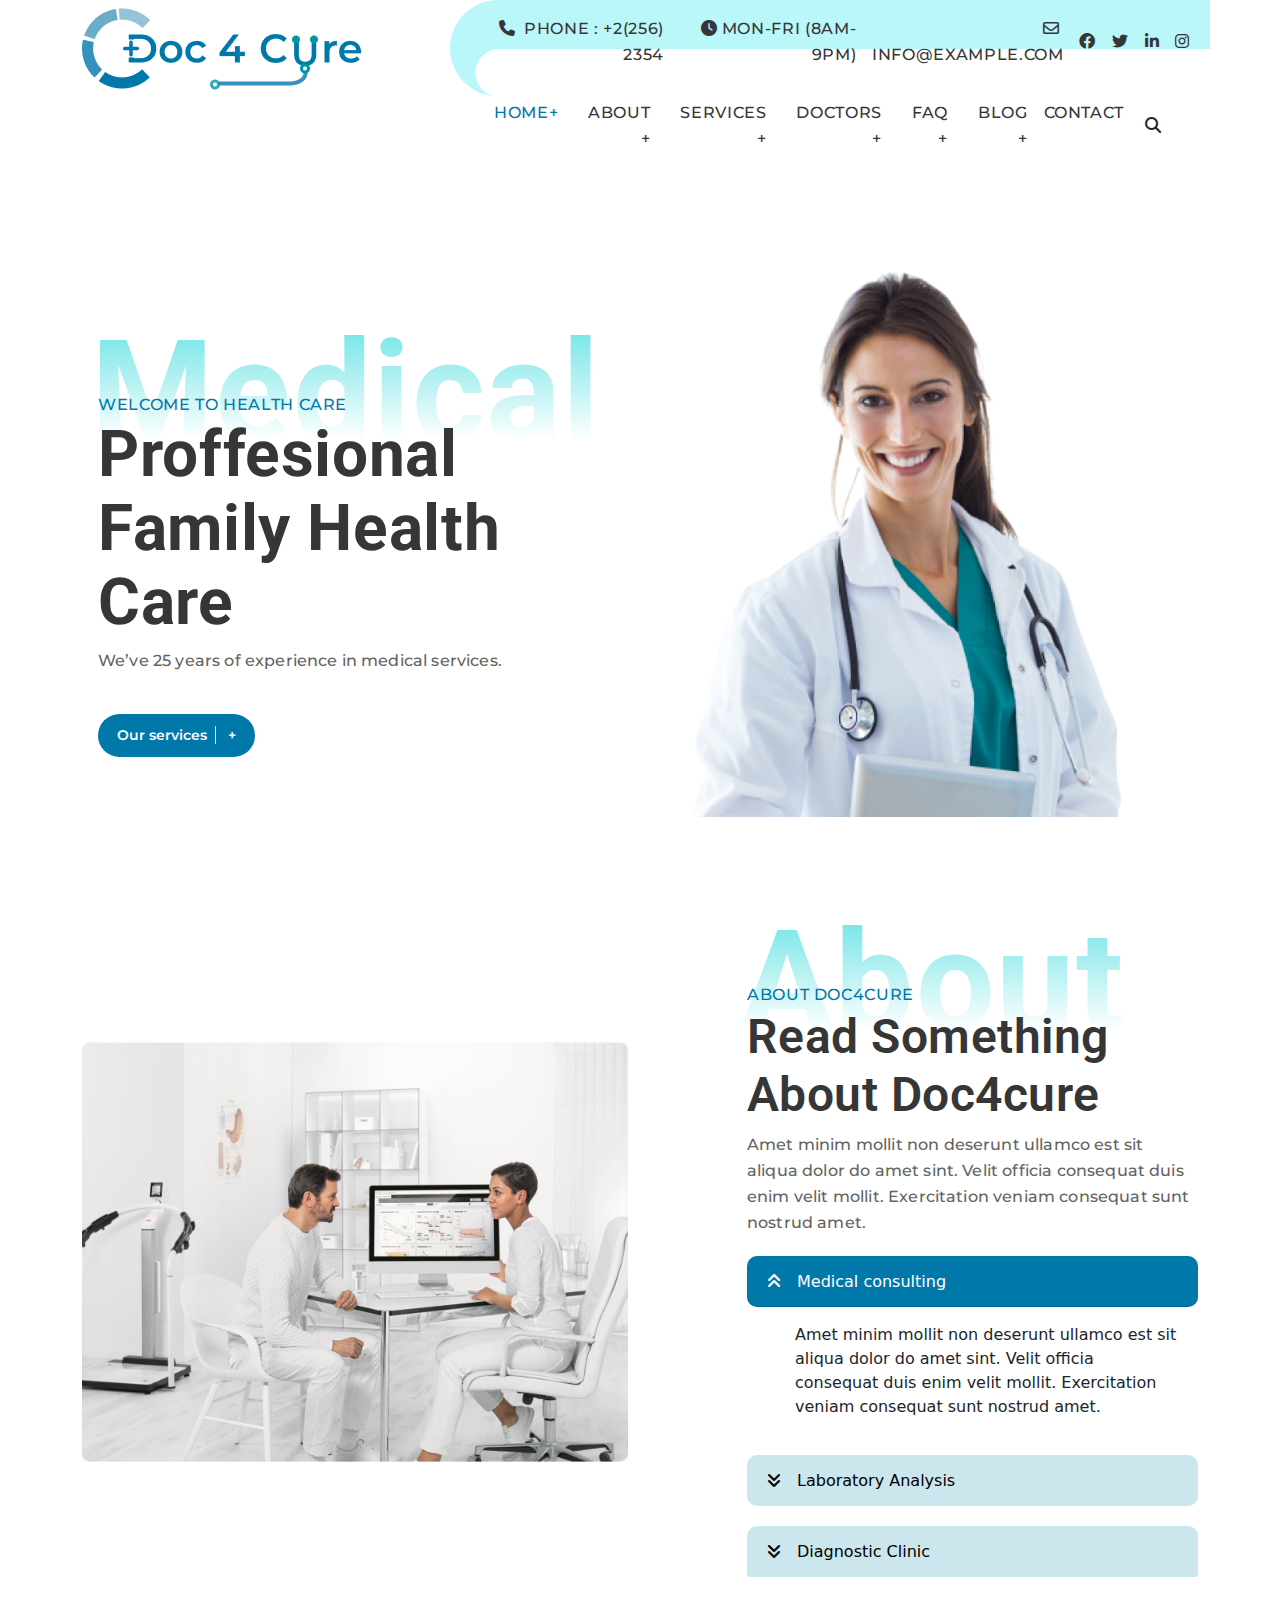
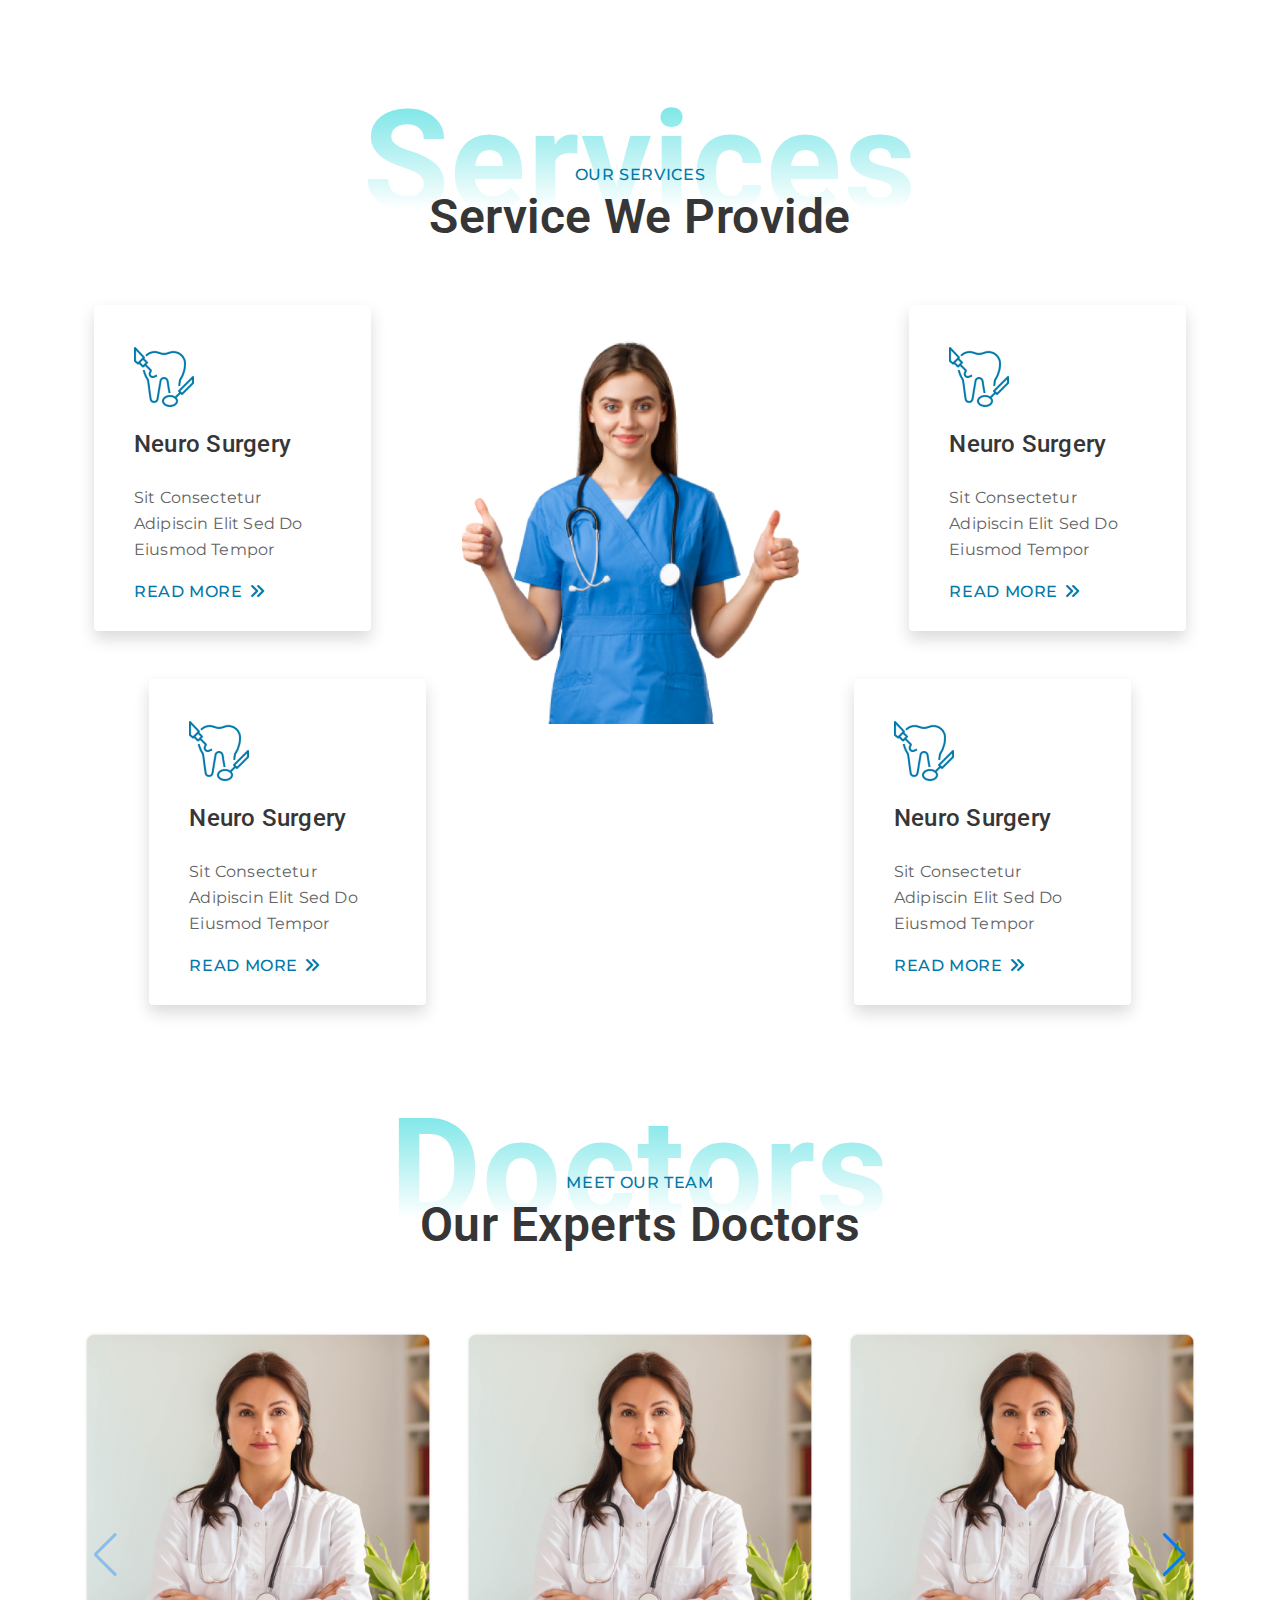
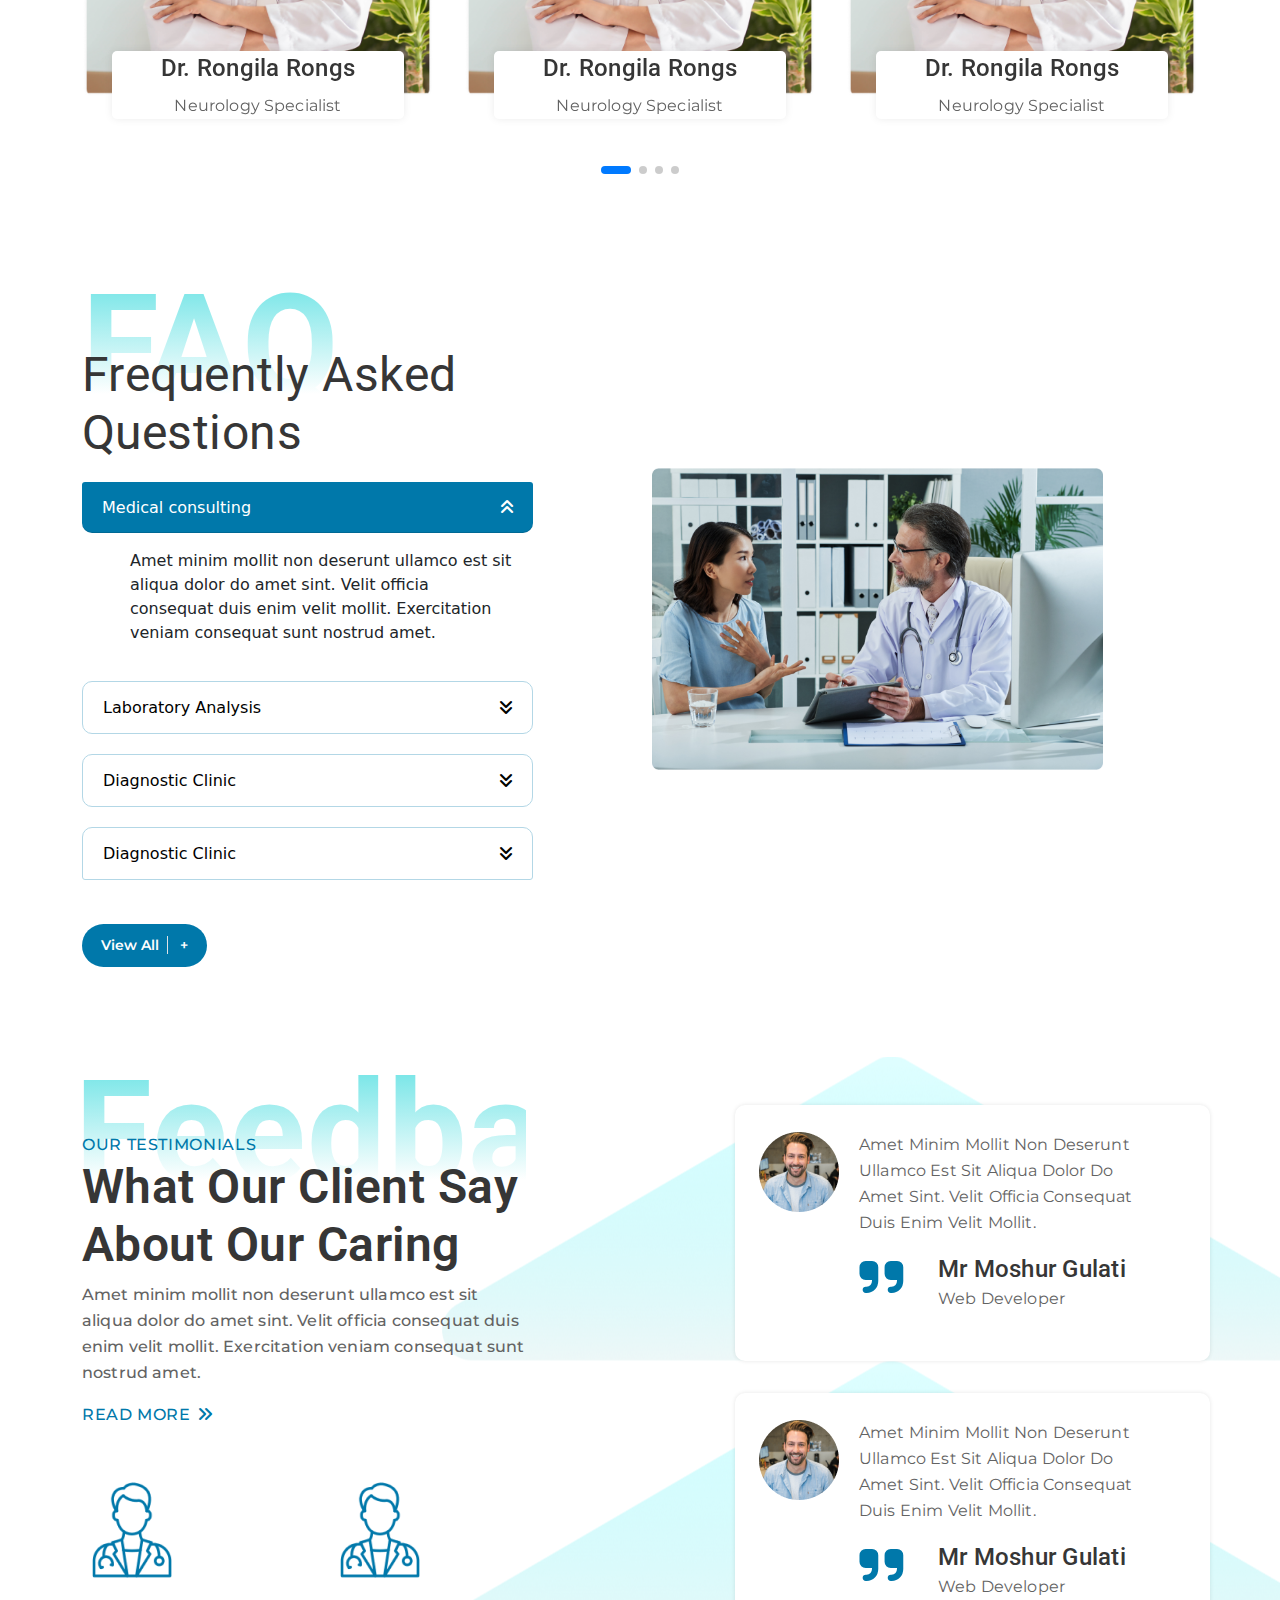
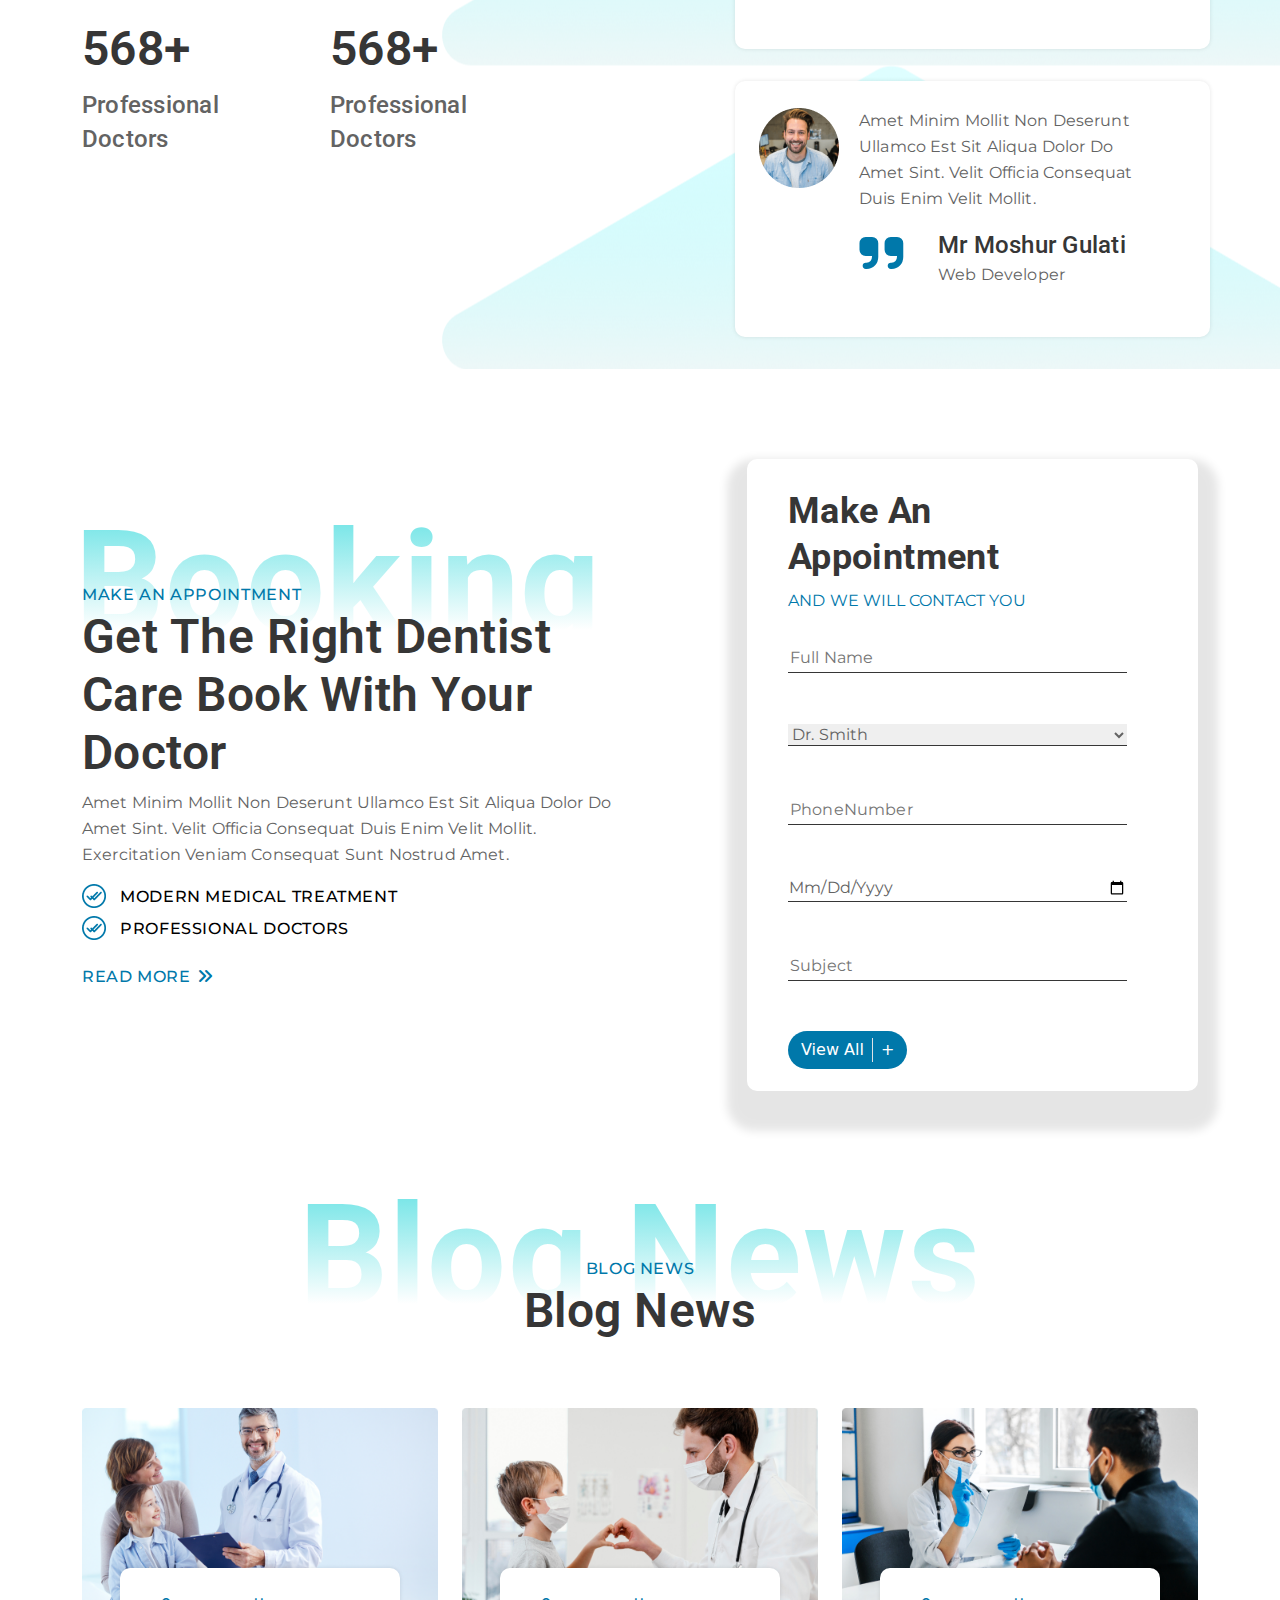
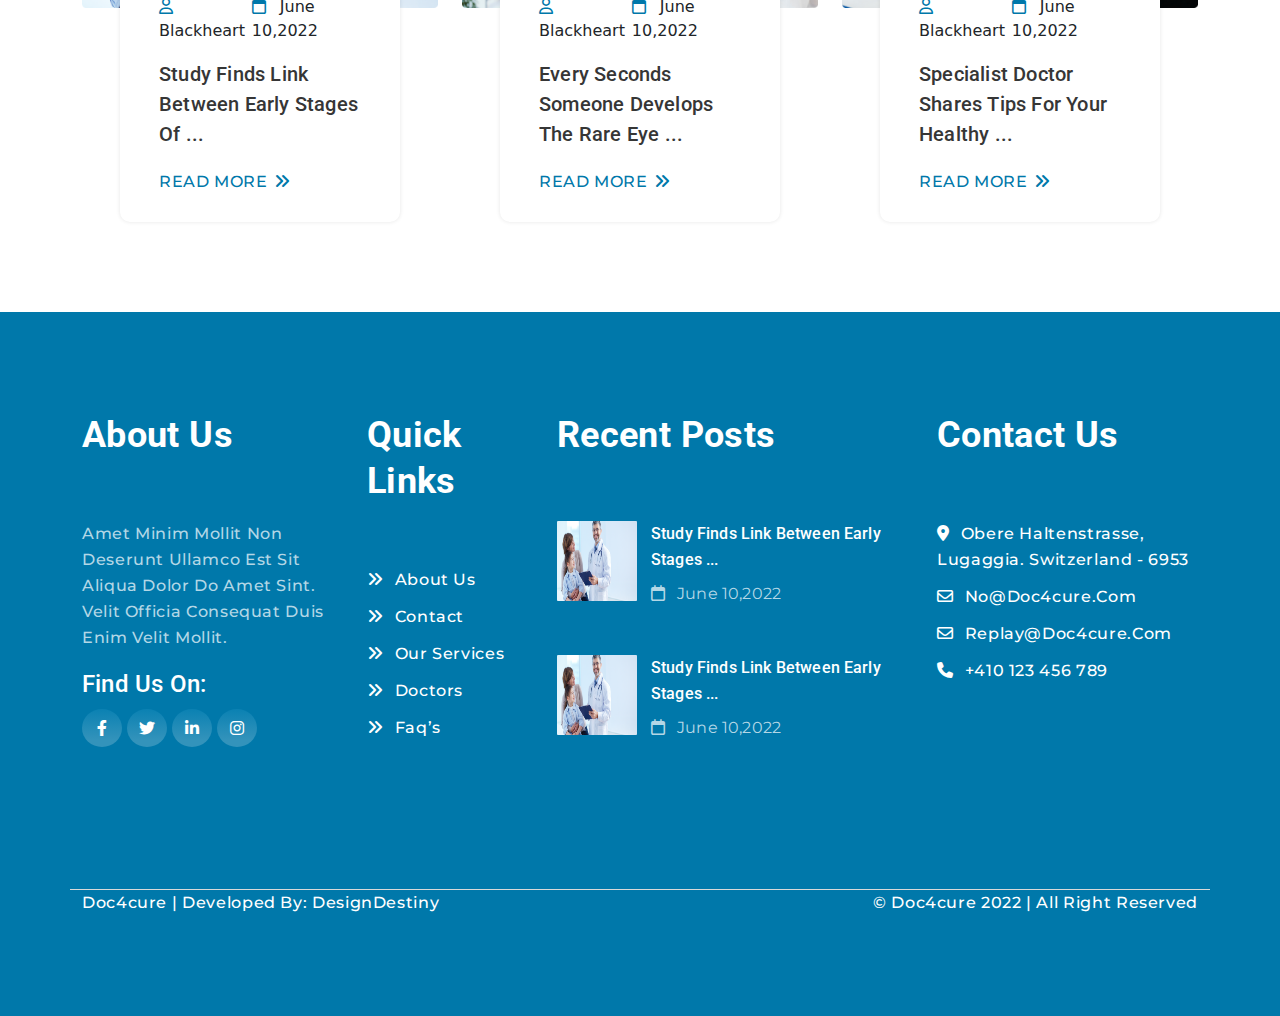
<file: Doc-4-cure/Doc4cure.html>
<!DOCTYPE html>
<html lang="en">

<head>
    <meta charset="UTF-8">
    <meta http-equiv="X-UA-Compatible" content="IE=edge">
    <meta name="viewport" content="width=device-width, initial-scale=1.0">
    <link rel="stylesheet" href="../Doc-4-cure/css/bootstrap.min.css">
    <link rel="stylesheet" href="../Doc-4-cure/css/all.min.css">
    <link rel="stylesheet" href="../Doc-4-cure/css/style.css">
    <link rel="preconnect" href="https://fonts.googleapis.com">
    <link rel="preconnect" href="https://fonts.gstatic.com" crossorigin >
    <link
        href="https://fonts.googleapis.com/css2?family=Montserrat:wght@200;300;400;500;600;700;800;900&family=Roboto:wght@300;400;500;700;900&display=swap"
        rel="stylesheet">
    <title>Doc-4-cure</title>
</head>

<body>
    <header>
        <div class="container">
            <div class="row">
                <div class="col-4 col-xs-7">
                    <a href="#"><img src="../Doc-4-cure/images/Group-976.png" alt="image" class="logo pt-2"></a>
                </div>
                <div class="col-8 col-xs-5 nav-back navbar-expand-xl text-end">
                    <button class="navbar-toggler mt-4" type="button" data-bs-toggle="collapse"
                        data-bs-target="#navbarSupportedContent" aria-controls="navbarSupportedContent"
                        aria-expanded="false" aria-label="Toggle navigation">
                        <i class="fa-solid fa-bars"></i>
                    </button>
                    <nav class="navbar navbar-expand-xl d-none d-xl-block navbar-light">
                        <div class="container p-0 ps-2">
                            <div class="collapse navbar-collapse align-items-center">
                                <ul class="navbar-nav me-auto mt-2 mt-lg-0">
                                    <li class="nav-item">
                                        <a class="nav-link" href="#"><i class="fa-solid fa-phone pe-1"></i> Phone : +2(256)
                                            2354</a>
                                    </li>
                                    <li class="nav-item">
                                        <a class="nav-link" href="#"><i class="fa-solid fa-clock pe-1"></i>Mon-Fri
                                            (8am-9pm)</a>
                                    </li>
                                    <li class="nav-item">
                                        <a class="nav-link" href="#"><i
                                                class="fa-regular fa-envelope pe-1"></i>info@example.com</a>
                                    </li>
                                </ul>
                                <ul class="navbar-nav">
                                    <li class="nav-item d-flex">
                                        <a class="nav-link" href="">
                                            <i class="fa-brands fa-facebook"></i></a>
                                        <a class="nav-link" href="">
                                            <i class="fa-brands fa-twitter"></i></a>
                                        <a class="nav-link" href="">
                                            <i class="fa-brands fa-linkedin-in"></i></a>
                                        <a class="nav-link" href="">
                                            <i class="fa-brands fa-instagram"></i></a>
                                    </li>
                                </ul>
                            </div>
                        </div>
                    </nav>
                    <nav class="navbar navbar-light">
                        <div class="container">
                            <div class="collapse navbar-collapse" id="navbarSupportedContent">
                                <ul class="navbar-nav me-auto mt-2 mt-lg-0">
                                    <li class="nav-item">
                                        <a class="nav-link active" href="#" aria-current="page">Home+ </a>
                                    </li>
                                    <li class="nav-item">
                                        <a class="nav-link about-menu" href="#">About +
                                            <div class="sub-menu">
                                                <ul>
                                                    <li>123</li>
                                                    <li>123</li>
                                                    <li>123</li>
                                                    <li>123</li>
                                                </ul>
                                            </div>
                                        </a>
                                    </li>
                                    <li class="nav-item">
                                        <a class="nav-link" href="#">Services +</a>
                                    </li>
                                    <li class="nav-item">
                                        <a class="nav-link" href="#">Doctors +</a>
                                    </li>
                                    <li class="nav-item">
                                        <a class="nav-link" href="#">FAQ +</a>
                                    </li>
                                    <li class="nav-item">
                                        <a class="nav-link" href="#">Blog +</a>
                                    </li>
                                    <li class="nav-item">
                                        <a class="nav-link" href="#">Contact </a>
                                    </li>
                                </ul>
                                <form class="d-flex d-none d-md-block my-2 my-lg-0">
                                    <button class="btn my-2 my-sm-0" type="submit">
                                        <i class="fa-solid fa-magnifying-glass">
                                            <input type="search" class="search-bar">
                                        </i>
                                    </button>
                                </form>
                            </div>
                        </div>
                    </nav>

                </div>
            </div>
        </div>
    </header>
    <section class="medical">
        <div class="container">
            <div class="row m-1 doc-img align-items-center">
                <div class="col-lg-6 medical">

                    <div class="medical-des">
                        <span class="gradiant">
                            Medical
                        </span>
                        <a href="">Welcome to health care</a>
                        <h1>Proffesional
                            Family Health Care</h1>
                        <p>We’ve 25 years of experience in medical services. </p>
                        <div class="btn mt-4">
                            <span class="border-end pe-2">Our services</span>
                            <span class="ps-2">+</span>
                        </div>
                    </div>
                </div>
                <div class="col-lg-6 medical-back">
                    <img class=" medical-image" src="../Doc-4-cure/images/doc.png" alt="image">
                </div>
            </div>
        </div>
    </section>
    <section class="about">
        <div class="container">
            <div class="row align-items-center">
                <div class="col-lg-5 col-xl-6"> 
                    <img src="../Doc-4-cure/images/doc-img.png" alt="images">
                </div>
                <div class="col-xl-1 col-lg-1"></div>
                <div class="col-xl-5 col-lg-6">
                    <div class="medical-des">
                        <span class="gradiant">
                            About
                        </span>
                        <a href="">about Doc4cure</a>
                        <h1>Read Something About Doc4cure</h1>
                        <p class="des">Amet minim mollit non deserunt ullamco est sit aliqua dolor do amet sint. Velit
                            officia
                            consequat
                            duis enim velit mollit. Exercitation veniam consequat sunt nostrud amet.</p>
                        <div class="accordion custom-accordian" id="accordionExample-1">
                            <div class="accordion-item border-0">
                                <h2 class="accordion-header" id="headingOne-1">
                                    <button class="accordion-button" type="button" data-bs-toggle="collapse"
                                        data-bs-target="#collapseOne" aria-expanded="true" aria-controls="collapseOne">
                                        Medical consulting
                                    </button>
                                </h2>
                                <div id="collapseOne" class="accordion-collapse collapse show"
                                    aria-labelledby="headingOne-1" data-bs-parent="#accordionExample-1">
                                    <div class="accordion-body des ps-5">
                                        Amet minim mollit non deserunt ullamco est sit aliqua dolor do amet sint. Velit
                                        officia consequat duis enim velit mollit. Exercitation veniam consequat sunt
                                        nostrud
                                        amet.
                                    </div>
                                </div>
                            </div>
                            <div class="accordion-item  border-0">
                                <h2 class="accordion-header" id="headingTwo-1">
                                    <button class="accordion-button collapsed" type="button" data-bs-toggle="collapse"
                                        data-bs-target="#collapseTwo" aria-expanded="false" aria-controls="collapseTwo">
                                        Laboratory Analysis
                                    </button>
                                </h2>
                                <div id="collapseTwo" class="accordion-collapse collapse" aria-labelledby="headingTwo-1"
                                    data-bs-parent="#accordionExample-1">
                                    <div class="accordion-body des ps-5">
                                        Amet minim mollit non deserunt ullamco est sit aliqua dolor do amet sint. Velit
                                        officia consequat duis enim velit mollit. Exercitation veniam consequat sunt
                                        nostrud
                                        amet.
                                    </div>
                                </div>
                            </div>
                            <div class="accordion-item  border-0">
                                <h2 class="accordion-header" id="headingThree-1">
                                    <button class="accordion-button collapsed" type="button" data-bs-toggle="collapse"
                                        data-bs-target="#collapseThree" aria-expanded="false"
                                        aria-controls="collapseThree">
                                        Diagnostic Clinic
                                    </button>
                                </h2>
                                <div id="collapseThree" class="accordion-collapse collapse"
                                    aria-labelledby="headingThree-1" data-bs-parent="#accordionExample-1">
                                    <div class="accordion-body des ps-5">
                                        Amet minim mollit non deserunt ullamco est sit aliqua dolor do amet sint. Velit
                                        officia consequat duis enim velit mollit. Exercitation veniam consequat sunt
                                        nostrud
                                        amet.
                                    </div>
                                </div>
                            </div>
                        </div>
                    </div>
                </div>
            </div>
        </div>
    </section>
    <section class="services">
        <div class="medical-des text-center">
            <span class="gradiant">
                services
            </span>
            <a href="">Our Services</a>
            <h1>Service we provide</h1>
        </div>
        <div class="container">
            <div class="row">
                <div class="col-lg-4">
                    <div class="container">
                        <div class="row">
                            <div class=" col-lg-10 card-dent shadow bg-body rounded">
                                <img src="../Doc-4-cure/images/dental-care1.png" alt="img">
                                <h1 class="brain-h">Neuro Surgery</h1>
                                <p class="brain-p">Sit consectetur adipiscin elit sed do eiusmod tempor</p>
                                <a href="" class="brain-a">Read More<i class="fa-solid fa-angles-right"></i></a>
                            </div>
                            <div class=" col-lg-2 d-none d-md-block"></div>
                        </div>
                    </div>
                    <div class="container">
                        <div class="row">
                            <div class=" col-lg-2 d-none d-md-block"></div>
                            <div class=" col-lg-10 mt-5 card-dent shadow bg-body rounded">
                                <img src="../Doc-4-cure/images/dental-care1.png" alt="img">
                                <h1 class="brain-h">Neuro Surgery</h1>
                                <p class="brain-p">Sit consectetur adipiscin elit sed do eiusmod tempor</p>
                                <a href="" class="brain-a">Read More<i class="fa-solid fa-angles-right"></i></a>
                            </div>

                        </div>
                    </div>
                </div>
                <div class="col-lg-4 lady-doc">
                    <img src="../Doc-4-cure/images/image1.png" alt="img" class="">
                </div>
                <div class="col-lg-4">
                    <div class="container">
                        <div class="row">
                            <div class=" col-lg-2"></div>
                            <div class=" col-lg-10 card-dent shadow bg-body rounded">
                                <img src="../Doc-4-cure/images/dental-care1.png" alt="img">
                                <h1 class="brain-h">Neuro Surgery</h1>
                                <p class="brain-p">Sit consectetur adipiscin elit sed do eiusmod tempor</p>
                                <a href="" class="brain-a">Read More<i class="fa-solid fa-angles-right"></i></a>
                            </div>
                        </div>
                    </div>
                    <div class="container">
                        <div class="row">
                            <div class=" col-lg-10 mt-5 card-dent shadow bg-body rounded">
                                <img src="../Doc-4-cure/images/dental-care1.png" alt="img">
                                <h1 class="brain-h">Neuro Surgery</h1>
                                <p class="brain-p">Sit consectetur adipiscin elit sed do eiusmod tempor</p>
                                <a href="" class="brain-a">Read More<i class="fa-solid fa-angles-right"></i></a>
                            </div>
                            <div class=" col-lg-2"></div>
                        </div>
                    </div>
                </div>
            </div>
        </div>
    </section>
    <section class="doctors">
        <div class="medical-des text-center">
            <span class="gradiant">
                Doctors
            </span>
            <a href="">Meet Our Team</a>
            <h1>Our Experts Doctors</h1>
        </div>
        <div class="container">
            <div class="row">
                <div class="col-12">
                    <div class="swiper mySwiper">
                        <div class="swiper-wrapper">
                            <div class="swiper-slide">
                                <div class="doc-card">
                                    <div class="doc-card-soc">
                                        <ul>
                                            <li><span class="icon"><i class="fa-brands fa-facebook-f"></i></span></li>
                                            <li><span class="icon"><i class="fa-brands fa-twitter"></i></span></li>
                                            <li><span class="icon"><i class="fa-brands fa-linkedin-in"></i></span></li>
                                            <li><span class="icon"><i class="fa-brands fa-instagram"></i></span></li>
                                        </ul>
                                    </div>
                                    <img class="w-100" src="../Doc-4-cure/images/doc1(1).png" alt="img">
                                    <div class="doc-card-desc">
                                        <h1>Dr. Rongila Rongs</h1>
                                        <h2>Neurology Specialist</h2>
                                    </div>
                                </div>
                            </div>
                            <div class="swiper-slide">
                                <div class="doc-card">
                                    <div class="doc-card-soc">
                                        <ul>
                                            <li><span class="icon"><i class="fa-brands fa-facebook-f"></i></span></li>
                                            <li><span class="icon"><i class="fa-brands fa-twitter"></i></span></li>
                                            <li><span class="icon"><i class="fa-brands fa-linkedin-in"></i></span></li>
                                            <li><span class="icon"><i class="fa-brands fa-instagram"></i></span></li>
                                        </ul>
                                    </div>
                                    <img class="w-100" src="../Doc-4-cure/images/doc1(1).png" alt="img">
                                    <div class="doc-card-desc">
                                        <h1>Dr. Rongila Rongs</h1>
                                        <h2>Neurology Specialist</h2>
                                    </div>
                                </div>
                            </div>
                            <div class="swiper-slide">
                                <div class="doc-card">
                                    <div class="doc-card-soc">
                                        <ul>
                                            <li><span class="icon"><i class="fa-brands fa-facebook-f"></i></span></li>
                                            <li><span class="icon"><i class="fa-brands fa-twitter"></i></span></li>
                                            <li><span class="icon"><i class="fa-brands fa-linkedin-in"></i></span></li>
                                            <li><span class="icon"><i class="fa-brands fa-instagram"></i></span></li>
                                        </ul>
                                    </div>
                                    <img class="w-100" src="../Doc-4-cure/images/doc1(1).png" alt="img">
                                    <div class="doc-card-desc">
                                        <h1>Dr. Rongila Rongs</h1>
                                        <h2>Neurology Specialist</h2>
                                    </div>
                                </div>
                            </div>
                            <div class="swiper-slide">
                                <div class="doc-card">
                                    <div class="doc-card-soc">
                                        <ul>
                                            <li><span class="icon"><i class="fa-brands fa-facebook-f"></i></span></li>
                                            <li><span class="icon"><i class="fa-brands fa-twitter"></i></span></li>
                                            <li><span class="icon"><i class="fa-brands fa-linkedin-in"></i></span></li>
                                            <li><span class="icon"><i class="fa-brands fa-instagram"></i></span></li>
                                        </ul>
                                    </div>
                                    <img class="w-100" src="../Doc-4-cure/images/doc1(1).png" alt="img">
                                    <div class="doc-card-desc">
                                        <h1>Dr. Rongila Rongs</h1>
                                        <h2>Neurology Specialist</h2>
                                    </div>
                                </div>
                            </div>
                            <div class="swiper-slide">
                                <div class="doc-card">
                                    <div class="doc-card-soc">
                                        <ul>
                                            <li><span class="icon"><i class="fa-brands fa-facebook-f"></i></span></li>
                                            <li><span class="icon"><i class="fa-brands fa-twitter"></i></span></li>
                                            <li><span class="icon"><i class="fa-brands fa-linkedin-in"></i></span></li>
                                            <li><span class="icon"><i class="fa-brands fa-instagram"></i></span></li>
                                        </ul>
                                    </div>
                                    <img class="w-100" src="../Doc-4-cure/images/doc1(1).png" alt="img">
                                    <div class="doc-card-desc">
                                        <h1>Dr. Rongila Rongs</h1>
                                        <h2>Neurology Specialist</h2>
                                    </div>
                                </div>
                            </div>
                            <div class="swiper-slide">
                                <div class="doc-card">
                                    <div class="doc-card-soc">
                                        <ul>
                                            <li><span class="icon"><i class="fa-brands fa-facebook-f"></i></span></li>
                                            <li><span class="icon"><i class="fa-brands fa-twitter"></i></span></li>
                                            <li><span class="icon"><i class="fa-brands fa-linkedin-in"></i></span></li>
                                            <li><span class="icon"><i class="fa-brands fa-instagram"></i></span></li>
                                        </ul>
                                    </div>
                                    <img class="w-100" src="../Doc-4-cure/images/doc1(1).png" alt="img">
                                    <div class="doc-card-desc">
                                        <h1>Dr. Rongila Rongs</h1>
                                        <h2>Neurology Specialist</h2>
                                    </div>
                                </div>
                            </div>
                        </div>
                        <div class="swiper-button-next"></div>
                        <div class="swiper-button-prev"></div>

                        <div class="custom-pagination">
                            <div class="swiper-pagination"></div>
                        </div>
                    </div>
                </div>
            </div>
        </div>

    </section>
    <section class="faq">
        <div class="container">
            <div class="row align-items-center">

                <div class="col-lg-7 col-xl-5 faq1">
                    <div class="medical-des text-start">
                        <span class="gradiant start-0">
                            FAQ
                        </span>
                        <h1>Frequently Asked
                            Questions</h1>
                    </div>

                    <div class="accordion custom-accordian-2" id="accordionExample-2">
                        <div class="accordion-item border-0">
                            <h2 class="accordion-header" id="headingOne-2">
                                <button class="accordion-button" type="button" data-bs-toggle="collapse"
                                    data-bs-target="#collapseOne-2" aria-expanded="true" aria-controls="collapseOne-2">
                                    Medical consulting
                                </button>
                            </h2>
                            <div id="collapseOne-2" class="accordion-collapse collapse show" aria-labelledby="headingOne-2"
                                data-bs-parent="#accordionExample-2">
                                <div class="accordion-body des ps-5">
                                    Amet minim mollit non deserunt ullamco est sit aliqua dolor do amet sint. Velit
                                    officia consequat duis enim velit mollit. Exercitation veniam consequat sunt
                                    nostrud
                                    amet.
                                </div>
                            </div>
                        </div>
                        <div class="accordion-item  border-0">
                            <h2 class="accordion-header" id="headingTwo-2">
                                <button class="accordion-button collapsed" type="button" data-bs-toggle="collapse"
                                    data-bs-target="#collapseTwo-2" aria-expanded="false" aria-controls="collapseTwo-2">
                                    Laboratory Analysis
                                </button>
                            </h2>
                            <div id="collapseTwo-2" class="accordion-collapse collapse" aria-labelledby="headingTwo-2"
                                data-bs-parent="#accordionExample-2">
                                <div class="accordion-body des ps-5">
                                    Amet minim mollit non deserunt ullamco est sit aliqua dolor do amet sint. Velit
                                    officia consequat duis enim velit mollit. Exercitation veniam consequat sunt
                                    nostrud
                                    amet.
                                </div>
                            </div>
                        </div>
                        <div class="accordion-item  border-0">
                            <h2 class="accordion-header" id="headingThree-2">
                                <button class="accordion-button collapsed" type="button" data-bs-toggle="collapse"
                                    data-bs-target="#collapseThree-2" aria-expanded="false" aria-controls="collapseThree-2">
                                    Diagnostic Clinic
                                </button>
                            </h2>
                            <div id="collapseThree-2" class="accordion-collapse collapse" aria-labelledby="headingThree-2"
                                data-bs-parent="#accordionExample-2">
                                <div class="accordion-body des ps-5">
                                    Amet minim mollit non deserunt ullamco est sit aliqua dolor do amet sint. Velit
                                    officia consequat duis enim velit mollit. Exercitation veniam consequat sunt
                                    nostrud
                                    amet.
                                </div>
                            </div>
                        </div>
                        <div class="accordion-item  border-0">
                            <h2 class="accordion-header" id="headingFour-2">
                                <button class="accordion-button collapsed" type="button" data-bs-toggle="collapse"
                                    data-bs-target="#collapseFour-2" aria-expanded="false" aria-controls="collapseFour-2">
                                    Diagnostic Clinic
                                </button>
                            </h2>
                            <div id="collapseFour-2" class="accordion-collapse collapse" aria-labelledby="headingFour-2"
                                data-bs-parent="#accordionExample-2">
                                <div class="accordion-body des ps-5">
                                    Amet minim mollit non deserunt ullamco est sit aliqua dolor do amet sint. Velit
                                    officia consequat duis enim velit mollit. Exercitation veniam consequat sunt
                                    nostrud
                                    amet.
                                </div>
                            </div>
                        </div>
                    </div>
                    <div class="btn mt-4">
                        <span class="border-end pe-2">View All</span>
                        <span class="ps-2">+</span>
                    </div>

                </div>
                <div class="col-xl-1 d-lg-none d-xl-block"></div>
                <div class="col-lg-5">
                    <img src="../Doc-4-cure/images/doddodod.png" alt="img" class="w-100">
                </div>
            </div>
        </div>
    </section>
    <section class="feedback">
        <div class="container">
            <div class="row">
                <div class="col-lg-7 col-xl-5 col-md-12">
                    <div class="medical-des">
                        <span class="gradiant">
                            Feedback
                        </span>
                        <a href="#">Our Testimonials </a>
                        <h1>What Our Client Say About Our Caring</h1>
                        <p class="">Amet minim mollit non deserunt ullamco est sit aliqua dolor do amet sint. Velit
                            officia
                            consequat duis enim velit mollit. Exercitation veniam consequat sunt nostrud amet.</p>
                        <a href="#" class="brain-a">Read More<i class="fa-solid fa-angles-right"></i></a>
                    </div>
                    <div class="feed-card">
                        <div>
                            <img src="../Doc-4-cure/images/1234.png" alt="img">
                            <h1>568+</h1>
                            <h2>Professional Doctors</h2>
                        </div>
                        <div>
                            <img src="../Doc-4-cure/images/1234.png" alt="img">
                            <h1>568+</h1>
                            <h2>Professional Doctors</h2>
                        </div>
                    </div>
                </div>
                <div class="col-xl-2 d-lg-none d-xl-block"></div>
                <div class="col-lg-5 p-0 col-md-12 mt-md-5">
                    <div class="moshur-card">
                        <div class="moshur">
                            <div class="moshur-img">
                                <img src="../Doc-4-cure/images/Ellipse-23.png" alt="img">
                            </div>
                            <div class="moshur-p">
                                <p>Amet minim mollit non deserunt ullamco est sit aliqua dolor do amet sint. Velit
                                    officia
                                    consequat duis enim velit mollit. </p>
                            </div>
                        </div>
                        <div class="moshur-quote">
                            <div>
                                <i class="fa-solid fa-quote-right"></i>
                            </div>
                            <div>
                                <h1>Mr Moshur Gulati</h1>
                                <h2>Web developer</h2>
                            </div>

                        </div>
                    </div>
                    <div class="moshur-card">
                        <div class="moshur">
                            <div class="moshur-img">
                                <img src="../Doc-4-cure/images/Ellipse-23.png" alt="img">
                            </div>
                            <div class="moshur-p">
                                <p>Amet minim mollit non deserunt ullamco est sit aliqua dolor do amet sint. Velit
                                    officia
                                    consequat duis enim velit mollit. </p>
                            </div>
                        </div>
                        <div class="moshur-quote">
                            <div>
                                <i class="fa-solid fa-quote-right"></i>
                            </div>
                            <div>
                                <h1>Mr Moshur Gulati</h1>
                                <h2>Web developer</h2>
                            </div>

                        </div>
                    </div>
                    <div class="moshur-card">
                        <div class="moshur">
                            <div class="moshur-img">
                                <img src="../Doc-4-cure/images/Ellipse-23.png" alt="img">
                            </div>
                            <div class="moshur-p">
                                <p>Amet minim mollit non deserunt ullamco est sit aliqua dolor do amet sint. Velit
                                    officia
                                    consequat duis enim velit mollit. </p>
                            </div>
                        </div>
                        <div class="moshur-quote">
                            <div>
                                <i class="fa-solid fa-quote-right"></i>
                            </div>
                            <div>
                                <h1>Mr Moshur Gulati</h1>
                                <h2>Web developer</h2>
                            </div>

                        </div>
                    </div>

                </div>
            </div>
        </div>
    </section>
    <section class="booking">
        <div class="container">
            <div class="row">
                <div class="col-lg-6 col-xl-6 col-md-12 mt-5">
                    <div class="medical-des text-start">
                        <span class="gradiant">
                            Booking
                        </span>
                        <a href="#">Make An Appointment </a>
                        <h1>Get The Right Dentist Care Book With Your Doctor</h1>
                        <p class="">Amet minim mollit non deserunt ullamco est sit aliqua dolor do amet sint. Velit
                            officia consequat duis enim velit mollit. Exercitation veniam consequat sunt nostrud amet.
                        </p>
                        <div class="booking-list">
                            <ul>
                                <li class="d-flex align-items-stretch">
                                    Modern Medical Treatment
                                </li>
                                <li class="d-flex align-items-stretch">
                                    Professional Doctors
                                </li>
                            </ul>
                        </div>
                        <a href="#" class="brain-a">Read More<i class="fa-solid fa-angles-right"></i></a>
                    </div>
                </div>
                <div class="col-xl-1 d-none d-xl-block"></div>
                <div class="col-lg-6 col-xl-5 col-md-12">
                    <div class="booking-form">
                        <div>
                            <h1>Make An Appointment</h1>
                            <a href="#">AND WE WILL CONTACT YOU </a>
                            <form>

                                <input type="text" class="fullName" placeholder="full name" required>


                                <select class="doctor">
                                    <option value="Dr. Smith">Dr. Smith</option>
                                    <option value="Dr. Johnson">Dr. Johnson</option>
                                    <option value="Dr. Williams">Dr. Williams</option>
                                </select>


                                <input type="tel" class="phoneNumber" placeholder="phoneNumber" required>


                                <input type="date" class="appointmentDate" required>

                                <input type="text" class="subject" placeholder="subject" required>

                                <button class="btn rounded-pill d-flex">
                                    <span class="border-end pe-2 me-2">
                                        View All
                                    </span>
                                    <span>+</span>

                                </button>
                            </form>

                        </div>
                    </div>
                </div>
            </div>
        </div>

    </section>
    <section class="blog">
        <div class="container">
            <div class="row">
                <div class="medical-des text-center">
                    <span class="gradiant">
                        Blog news
                    </span>
                    <a href="#">Blog news </a>
                    <h1>Blog news</h1>
                </div>

                <div class="col-lg-4 col-md-6 ">
                    <img src="../Doc-4-cure/images/doc23.png" alt="image">
                    <div class="blog-desc">
                        <div class="blog-ul">
                            <ul>
                                <li><i class="fa-regular fa-user"></i>Blackheart</li>
                                <li><i class="fa-regular fa-calendar"></i>June 10,2022</li>
                            </ul>
                        </div>
                        <h5>Study finds link between early stages of ...</h5>
                        <a href="#" class="brain-a">Read More<i class="fa-solid fa-angles-right"></i></a>
                    </div>
                </div>
                <div class="col-lg-4 col-md-6 ">
                    <img src="../Doc-4-cure/images/doc233.png" alt="image">
                    <div class="blog-desc">
                        <div class="blog-ul">
                            <ul>
                                <li><i class="fa-regular fa-user"></i>Blackheart</li>
                                <li><i class="fa-regular fa-calendar"></i>June 10,2022</li>
                            </ul>
                        </div>
                        <h5>Every seconds someone develops the rare eye ...</h5>
                        <a href="#" class="brain-a">Read More<i class="fa-solid fa-angles-right"></i></a>
                    </div>
                </div>
                <div class="col-lg-4 col-md-6 mt-lg-0 mt-md-3">
                    <img src="../Doc-4-cure/images/doc2332.png" alt="image">
                    <div class="blog-desc">
                        <div class="blog-ul">
                            <ul>
                                <li><i class="fa-regular fa-user"></i>Blackheart</li>
                                <li><i class="fa-regular fa-calendar"></i>June 10,2022</li>
                            </ul>
                        </div>
                        <h5>Specialist doctor shares tips for your healthy ...</h5>
                        <a href="#" class="brain-a">Read More<i class="fa-solid fa-angles-right"></i></a>
                    </div>
                </div>
            </div>
        </div>

    </section>
    <section class="footer">
        <div class="container">
            <div class="row">
                <div class="col-lg-3 col-md-6 footer-ab">
                    <h1 class="footer-h">About Us</h1>
                    <p>Amet minim mollit non deserunt ullamco est sit aliqua dolor do amet sint. Velit officia consequat
                        duis enim velit mollit. </p>
                    <h2>Find Us on:</h2>
                    <div class="footer-soc-icon">
                        <i class="fa-brands fa-facebook-f"></i>
                        <i class="fa-brands fa-twitter"></i>
                        <i class="fa-brands fa-linkedin-in"></i>
                        <i class="fa-brands fa-instagram"></i>
                    </div>
                </div>
                <div class="col-lg-2 col-md-6 footer-se">
                    <h1 class="footer-h">
                        Quick links
                    </h1>
                    <div class="footer-ul">
                        <ul>
                            <li><a href=""><i class="fa-solid fa-angles-right"></i>About us </a></li>
                            <li><a href=""><i class="fa-solid fa-angles-right"></i>Contact</a></li>
                            <li><a href=""><i class="fa-solid fa-angles-right"></i>Our services</a></li>
                            <li><a href=""><i class="fa-solid fa-angles-right"></i>Doctors</a></li>
                            <li><a href=""><i class="fa-solid fa-angles-right"></i>Faq’s</a></li>
                        </ul>
                    </div>
                </div>
                <div class="col-lg-4 col-md-6">
                    <h1 class="footer-h">recent posts</h1>
                    <div class="footer-card">
                        <img src="../Doc-4-cure/images/doc23.png" alt="image">
                        <div>
                            <h1>Study finds link between early stages ...</h1>
                            <p><i class="fa-regular fa-calendar"></i>June 10,2022</p>
                        </div>
                    </div>
                    <div class="footer-card">
                        <img src="../Doc-4-cure/images/doc23.png" alt="image">
                        <div>
                            <h1>Study finds link between early stages ...</h1>
                            <p><i class="fa-regular fa-calendar"></i>June 10,2022</p>
                        </div>
                    </div>
                </div>
                <div class="col-lg-3 col-md-6">
                    <h1 class="footer-h">Contact us</h1>
                    <div class="footer-ul">
                        <ul>
                            <li><a href=""><i class="fa-solid fa-location-dot"></i>Obere Haltenstrasse, Lugaggia.
                                    Switzerland -
                                    6953</a></li>
                            <li><a href=""><i class="fa-regular fa-envelope"></i>No@doc4cure.com</a></li>
                            <li><a href=""><i class="fa-regular fa-envelope"></i>replay@doc4cure.com</a></li>
                            <li><a href=""><i class="fa-solid fa-phone"></i>+410 123 456 789</a></li>
                        </ul>
                    </div>
                </div>
            </div>
            <div class="footer-legal">
                <a href="#">Doc4cure | Developed by: DesignDestiny</a>
                <a href="#">© Doc4cure 2022 | All Right Reserved</a>
            </div>
        </div>
    </section>


    <script src="./js/jquery-3.6.3.min.js"></script>
    <script src="./js/bootstrap.bundle.min.js"></script>
    <script src="./js/swiper-bundle.min.js"></script>
    <script src="./js/owl.carousel.min.js"></script>
    <script src="./js/custom.js"></script>
</body>

</html>
</file>
<file: Doc-4-cure/css/style.css>
@import url("./owl.carousel.min.css");
@import url("./swiper-bundle.min.css");

body {
    overflow-x: hidden;
}

header .navbar-toggler:focus {
    box-shadow: none;
}

section {
    margin: 90px 0;
}

.medical-des .gradiant {
    font-family: 'Roboto';
    font-style: normal;
    font-weight: 700;
    font-size: 140px;
    line-height: 150px;
    letter-spacing: 0.01em;
    text-transform: capitalize;
    background: linear-gradient(180deg, #66e2e4 0%, #FFFFFF 82%);
    -webkit-background-clip: text;
    -webkit-text-fill-color: transparent;
    background-clip: text;
    position: absolute;
    z-index: -1;
    top: 0;
    left: -7px;
    width: 100%;
}


.about-menu .sub-menu {
    background-color: #bffeff;
    font-family: 'Montserrat';
    font-style: normal;
    font-weight: 500;
    font-size: 16px;
    line-height: 26px;
    letter-spacing: 0.04em;
    text-transform: uppercase;
    color: #363636;
    text-align: center;
    display: none;

}

.about-menu:hover .sub-menu {
    display: block;
    position: absolute;
    transition: all 1s ease-in-out;
}

.about-menu .sub-menu ul {
    list-style-type: none;
    padding: 0;
}

.about-menu .sub-menu ul li {
    padding: 10px 30px;
}


.nav-back {
    background-image: url(../images/info-menu.png);
    background-size: contain;
    background-repeat: no-repeat;
}

.navbar .nav-item .active {
    font-family: 'Montserrat';
    font-style: normal;
    font-weight: 500;
    font-size: 16px;
    line-height: 26px;
    letter-spacing: 0.04em;
    text-transform: uppercase;
    color: #0078AA !important;
}

.navbar .nav-item .nav-link {
    font-family: 'Montserrat';
    font-style: normal;
    font-weight: 500;
    font-size: 16px;
    line-height: 26px;
    letter-spacing: 0.04em;
    text-transform: uppercase;
    color: #363636;
}

.navbar .nav-item .nav-link:hover {
    font-family: 'Montserrat';
    font-style: normal;
    font-weight: 500;
    font-size: 16px;
    line-height: 26px;
    letter-spacing: 0.04em;
    text-transform: uppercase;
    color: #0078AA !important;
}
.navbar-light button{
    position: relative;
}
.navbar-light button:hover .search-bar{
    display: block;
}
.search-bar{
    position: absolute;
    bottom: -20px;
    right: 0;
    width: 90px;
    display: none;
    font-size: 15px;
}
.medical-des {
    position: relative;
    padding-top: 75px;
}

.medical-des a {
    font-family: 'Montserrat';
    font-style: normal;
    font-weight: 500;
    font-size: 16px;
    line-height: 26px;
    letter-spacing: 0.04em;
    text-transform: uppercase;
    color: #0078AA;
    text-decoration: none;

}
.custom-pagination .swiper-pagination-bullet-active{
width:30px;
border-radius: 10px;
}
.medical .medical-des h1 {
    font-family: 'Roboto';
    font-style: normal;
    font-weight: 700;
    font-size: 64px;
    line-height: 74px;
    letter-spacing: 0.01em;
    text-transform: capitalize;
    color: #363636;
}

.medical-des h1 {
    font-family: 'Roboto';
    font-style: normal;
    font-weight: 600;
    font-size: 48px;
    line-height: 58px;
    letter-spacing: 0.01em;
    text-transform: capitalize;
    color: #363636;
}

.medical-des p {
    font-family: 'Montserrat';
    font-style: normal;
    font-weight: 500;
    font-size: 16px;
    line-height: 26px;
    letter-spacing: 0.01em;
    color: #636363;
}

.medical-des .btn {
    font-family: 'Montserrat';
    font-style: normal;
    font-weight: 600;
    font-size: 14px;
    line-height: 17px;
    text-align: center;
    color: #FFFFFF;
    background-color: #0078AA;
    border-radius: 30px;
    padding: 12px 18px;
}

.doc-img img {
    max-width: 100%;
}

.about img {
    max-width: 100%;
}

.about .medical-des h1 {
    font-family: 'Roboto';
    font-style: normal;
    font-weight: 600;
    font-size: 48px;
    line-height: 58px;
    letter-spacing: 0.01em;
    text-transform: capitalize;
    color: #363636;
}

.about .accordion .accordion-button {
    background: #CCE6ED;
    border-radius: 10px;
}

.about .accordion {
    border-radius: 10px;
}




/* ----------------------------------------------------------
services
-0-----------------------------------------------------------*/




.services .medical-des .gradiant {
    top: 0;
    left: 50%;
    transform: translateX(-50%);
}

.services .medical-des {
    margin-bottom: 59px;
}




.card-dent {
    padding: 42px 37px 26px 40px;
}

.brain-h {
    padding: 20px 0 16px 0;
    font-family: 'Roboto';
    font-style: normal;
    font-weight: 500;
    font-size: 24px;
    line-height: 34px;
    letter-spacing: 0.01em;
    text-transform: capitalize;
    color: #363636;
}

.lady-doc img {
    width: 100%;
}

.brain-p {
    font-family: 'Montserrat';
    font-style: normal;
    font-weight: 400;
    font-size: 16px;
    line-height: 26px;
    letter-spacing: 0.01em;
    text-transform: capitalize;
    color: #636363;
}

.brain-a {
    font-family: 'Montserrat';
    font-style: normal;
    font-weight: 500;
    font-size: 16px;
    line-height: 26px;
    letter-spacing: 0.04em;
    text-transform: uppercase;
    color: #0078AA;
    text-decoration: none;
}

.brain-a i {
    padding-left: 6px;
}


/* ----------------------------------------------------------
doctors
-0-----------------------------------------------------------*/




.doctors .medical-des h1 {
    font-family: 'Roboto';
    font-style: normal;
    font-weight: 600;
    font-size: 48px;
    line-height: 58px;
    text-align: center;
    letter-spacing: 0.01em;
    text-transform: capitalize;
    color: #363636;

}

.doctors .medical-des .gradiant {
    left: 50%;
    transform: translateX(-50%);
}

.doctors .col-12 {
    margin-top: 68px;
}


.doc-card {
    position: relative;
}

.doc-card .doc-card-desc h1 {
    font-family: 'Roboto';
    font-style: normal;
    font-weight: 500;
    font-size: 24px;
    line-height: 34px;
    text-align: center;
    letter-spacing: 0.01em;
    text-transform: capitalize;
    color: #363636;
}

.doc-card .doc-card-desc h2 {
    font-family: 'Montserrat';
    font-style: normal;
    font-weight: 400;
    font-size: 16px;
    line-height: 26px;
    text-align: center;
    letter-spacing: 0.01em;
    text-transform: capitalize;
    color: #636363;
}

.doc-card .doc-card-desc {
    background-color: #FFFFFF;
    margin: -50px 30px 0 30px;
    position: relative;
    box-shadow: 0px 0px 8px rgba(0, 0, 0, 0.08);
    border-radius: 5px;
}

.doc-card img {
    max-width: 100%;
}

.doc-card-soc {
    background-color: #0078AA;
    display: inline-block;
    color: #FFFFFF;
    border-radius: 5px;
    position: absolute;
    top: 30px;
    left: 0;
    visibility: hidden;
    opacity: 0;
    transition: all 0.5s ease-in-out;
}

.doc-card:hover .doc-card-soc {
    visibility: visible;
    opacity: 1;
    transform: translateX(30px);
}

.doc-card-soc ul li {
    list-style-type: none;
    padding: 5px;
}

.doc-card-soc ul {
    padding: 10px;
    margin-bottom: 0;
}



/* ----------------------------------------------------------
faq
-0------------------------------------------------------------ */




.faq .faq1 .btn {
    background-color: #0078AA;
    color: #FFFFFF;
    margin-top: 24px;
    font-family: 'Montserrat';
    font-style: normal;
    font-weight: 600;
    font-size: 14px;
    line-height: 17px;
    text-align: center;
    color: #FFFFFF;
    padding: 12px 18px;
    border-radius: 30px;
}



.faq .medical-des h1 {
    font-family: 'Roboto';
    font-style: normal;
    font-weight: 400;
    font-size: 48px;
    line-height: 58px;
    letter-spacing: 0.01em;
    text-transform: capitalize;
    color: #363636;
}

.faq .medical-des .gradiant {
    top: 0;

}

.feed-card {
    margin-top: 51px;
    display: inline-flex;
    gap: 45px;
}

.feed-card h1 {
    margin-top: 40px;
    font-family: 'Roboto';
    font-style: normal;
    font-weight: 600;
    font-size: 48px;
    line-height: 58px;
    letter-spacing: 0.01em;
    text-transform: capitalize;
    color: #363636;
}

.feed-card h2 {
    font-family: 'Roboto';
    font-style: normal;
    font-weight: 500;
    font-size: 24px;
    line-height: 34px;
    letter-spacing: 0.01em;
    text-transform: capitalize;
    color: #636363;
    margin-top: 10px;
}





/* --------------------
moshur-card csss 
-----------------------------------------------------------------------*/

.feedback {
    background-image: url(../images/Polygon-3.png);
    background-repeat: repeat-y;
    background-position: center right;

}


.moshur-card {
    background: #FFFFFF;
    box-shadow: 0px 0px 4px rgba(0, 0, 0, 0.1);
    border-radius: 10px;
    padding: 27px 50px 49px 24px;
    margin-bottom: 32px;

}

.moshur .moshur-p {
    font-family: 'Montserrat';
    font-style: normal;
    font-weight: 400;
    font-size: 16px;
    line-height: 26px;
    letter-spacing: 0.01em;
    text-transform: capitalize;
    color: #636363;
}

.moshur {
    display: flex;
    gap: 20px;
}

.moshur-quote {
    display: flex;
    padding-left: 100px;
    gap: 34px;
}

.moshur-quote i {
    font-size: 50px;
    color: #0078AA;
}

.moshur-quote h1 {
    font-family: 'Roboto';
    font-style: normal;
    font-weight: 500;
    font-size: 24px;
    line-height: 34px;
    letter-spacing: 0.01em;
    text-transform: capitalize;
    color: #363636;
    margin: 0;
    padding: 0;
}

.moshur-quote h2 {
    font-family: 'Montserrat';
    font-style: normal;
    font-weight: 400;
    font-size: 16px;
    line-height: 26px;
    letter-spacing: 0.01em;
    text-transform: capitalize;
    color: #636363;
    margin: 0;
    padding: 0;
}


/* ----------------------------------
booking
---------------------------------------------------------------- */


.booking .booking-list ul {
    list-style-type: none;
    padding: 0;
}

.booking .booking-list ul li::before {
    content: url(../images/chexk.png);
    padding-right: 14px;

}

.booking .booking-list ul li {
    font-family: 'Montserrat';
    font-style: normal;
    font-weight: 500;
    font-size: 16px;
    line-height: 26px;
    letter-spacing: 0.04em;
    text-transform: uppercase;
    color: #000000;
}



.booking .medical-des h1 {
    font-family: 'Roboto';
    font-style: normal;
    font-weight: 600;
    font-size: 48px;
    line-height: 58px;
    letter-spacing: 0.01em;
    text-transform: capitalize;
    color: #363636;
}

.booking .medical-des p {
    font-family: 'Montserrat';
    font-style: normal;
    font-weight: 400;
    font-size: 16px;
    line-height: 26px;
    letter-spacing: 0.01em;
    text-transform: capitalize;
    color: #636363;
}

.booking-form div a {
    font-family: 'Montserrat';
    font-style: normal;
    font-weight: 400;
    font-size: 16px;
    line-height: 26px;
    letter-spacing: 0.01em;
    text-transform: uppercase;
    color: #0078AA;
    text-decoration: none;
}

.booking-form div h1 {
    font-family: 'Roboto';
    font-style: normal;
    font-weight: 700;
    font-size: 36px;
    line-height: 46px;
    letter-spacing: 0.01em;
    text-transform: capitalize;
    color: #363636;
}

.booking .booking-form {
    background: #FFFFFF;
    box-shadow: 0px 20px 10px 20px rgba(0, 0, 0, 0.1);
    border-radius: 10px;
    padding: 29px 71px 22px 41px;
}

.booking .booking-form form {
    margin-top: 30px;

}

.booking .booking-form input,
.booking .booking-form select {
    min-width: 100%;
    margin-bottom: 50px;
    border: 0;
    outline: 0;
    border-bottom: 1px solid #363636;
    font-family: 'Montserrat';
    font-style: normal;
    font-weight: 400;
    font-size: 16px;
    line-height: 26px;
    letter-spacing: 0.01em;
    text-transform: capitalize;
    color: #636363;
}

.booking .booking-form input:hover,
.booking .booking-form select:hover {
    border-bottom: 1px solid #0078AA;
}

.booking .booking-form button {
    background-color: #0078AA;
    color: #FFFFFF;
}



/* ----------------------------------
blog
---------------------------------------------------------------- */

.blog .medical-des h1 {
    font-family: 'Roboto';
    font-style: normal;
    font-weight: 600;
    font-size: 48px;
    line-height: 58px;
    text-align: center;
    letter-spacing: 0.01em;
    text-transform: capitalize;
    color: #363636;

}

.blog .medical-des .gradiant {
    left: 50%;
    transform: translateX(-50%);
}

.blog .medical-des {
    margin-bottom: 60px;
}

.blog img {
    max-width: 100%;
}

.blog .blog-desc {
    margin: -40px 38px 0 38px;
    position: relative;
    background: #FFFFFF;
    box-shadow: 0px 0px 4px rgba(0, 0, 0, 0.1);
    border-radius: 10px;
    padding: 27px 39px;
}

.blog .blog-desc .blog-ul ul {
    list-style-type: none;
    padding: 0;
    display: flex;
    justify-content: space-around;
}

.blog .blog-desc .blog-ul ul li i {
    padding-right: 14px;
    color: #0078AA;
}

.blog .blog-desc h5 {
    font-family: 'Roboto';
    font-style: normal;
    font-weight: 500;
    font-size: 20px;
    line-height: 30px;
    letter-spacing: 0.01em;
    text-transform: capitalize;
    color: #363636;
    margin-bottom: 20px;
}

/*----------------------------------------------------------------------------------------------------
custom-accordian
----------------------------------------------------------------*/

.custom-accordian .accordion-button::after {
    content: none;
}

.custom-accordian {
    border-radius: 10px !important;
}

.custom-accordian .accordion-item {
    margin-top: 20px;
    margin-bottom: 20px;
}

.custom-accordian .accordion-button::before {
    content: "\f102";
    font-family: "font awesome 6 free";
    font-weight: 600;
    padding-right: 16px;
}

.custom-accordian .accordion-button {
    background-color: #0078AA !important;
    color: #FFFFFF;

}

.custom-accordian .accordion-button.collapsed {
    background-color: #CCE6ED !important;
    color: #000000;
}

.custom-accordian .accordion-button.collapsed::before {
    content: "\f103";
    font-family: "font awesome 6 free";
    font-weight: 600;
    padding-right: 16px;
}

/*----------------------------------------------------------------------------------------------------
custom-accordian-2
----------------------------------------------------------------*/

.custom-accordian-2 .accordion-button::after {
    content: none;
}

.custom-accordian-2 {
    border-radius: 10px !important;
}

.custom-accordian-2 .accordion-button::before {
    content: "\f102";
    font-family: "font awesome 6 free";
    font-weight: 600;
    right: 19px;
    position: absolute;
}

.custom-accordian-2 .accordion-button {
    position: relative;
    border-radius: 10px;
}

.custom-accordian-2 .accordion-button {
    background-color: #0078AA !important;
    color: #FFFFFF;

}

.custom-accordian-2 .accordion-button.collapsed {
    background-color: #FFFFFF !important;
    color: #000000;
    border: 1px solid #B3D7E6;
}

.custom-accordian-2 .accordion-button.collapsed::before {
    content: "\f103";
    font-family: "font awesome 6 free";
    font-weight: 600;
    right: 19px;
    position: absolute;
}

.custom-accordian-2 .accordion-item {
    margin-top: 20px;
    margin-bottom: 20px;
    width: 100%;
}



.custom-pagination {
    margin-top: 30px;
}

.custom-pagination .swiper-pagination {
    position: static;
}

/* ----------------------------------
footer
---------------------------------------------------------------- */

.footer {
    background: #0078AA;
    padding: 100px 0;
    margin-bottom: 0;
}

.footer .footer-ab .footer-soc-icon i {
    background: linear-gradient(180deg, rgba(102, 210, 255, 0.1) 0%, rgba(255, 255, 255, 0.2) 82%);
    padding: 11px;
    min-width: 40px;
    border-radius: 50%;
    text-align: center;
    color: #FFFFFF;
}

.footer .footer-h {
    font-family: 'Roboto';
    font-style: normal;
    font-weight: 700;
    font-size: 36px;
    line-height: 46px;
    letter-spacing: 0.01em;
    text-transform: capitalize;
    color: #FFFFFF;
    padding-bottom: 55px;
}

.footer .footer-ab p {
    font-family: 'Montserrat';
    font-style: normal;
    font-weight: 500;
    font-size: 16px;
    line-height: 26px;
    letter-spacing: 0.04em;
    text-transform: capitalize;
    color: #B3D7E6;
}

.footer .footer-ab h2 {
    font-family: 'Roboto';
    font-style: normal;
    font-weight: 500;
    font-size: 24px;
    line-height: 34px;
    letter-spacing: 0.01em;
    text-transform: capitalize;
    color: #FFFFFF;
}

.footer .footer-ul ul {
    list-style-type: none;
    padding: 0;
    font-family: 'Montserrat';
    font-style: normal;
    font-weight: 500;
    font-size: 16px;
    line-height: 26px;
    letter-spacing: 0.04em;
    text-transform: capitalize;

}

.footer .footer-ul ul li {
    padding: 0 0 11px 0;
}

.footer .footer-ul ul li a {
    text-decoration: none;
    color: #FFFFFF;
}

.footer .footer-ul ul i {
    color: #FFFFFF;
    padding-right: 11px;
}

.footer .footer-card {
    display: flex;
    gap: 14px;
    margin-bottom: 32px;
}

.footer .footer-card img {
    max-width: 80px;
    max-height: 80px;

}

.footer .footer-card h1 {
    font-family: 'Roboto';
    font-style: normal;
    font-weight: 500;
    font-size: 16px;
    line-height: 26px;
    letter-spacing: 0.01em;
    text-transform: capitalize;
    color: #FFFFFF;
}

.footer .footer-card p {
    font-family: 'Montserrat';
    font-style: normal;
    font-weight: 400;
    font-size: 16px;
    line-height: 26px;
    letter-spacing: 0.01em;
    text-transform: capitalize;
    color: #B3D7E6;
}

.footer .footer-card p i {
    padding-right: 12px;
}

.footer .col-4 {
    padding: 0 70px 0;
}

.footer .row {
    padding-bottom: 100px;
    border-bottom: 1px solid #D9D9D9;
}

.footer .footer-legal {
    display: flex;
    justify-content: space-between;
}

.footer .footer-legal a {
    font-family: 'Montserrat';
    font-style: normal;
    font-weight: 500;
    font-size: 16px;
    line-height: 26px;
    letter-spacing: 0.04em;
    text-transform: capitalize;
    color: #FFFFFF;
    text-decoration: none;
}







/* ---------------------------------------------------------------------------
media
--------------------------------------------------------------------------- */
@media(max-width:1400px) {
   
}
@media(max-width:1200px){
    .navbar .nav-item .nav-link{
        font-family: 'Montserrat';
    font-style: normal;
    font-weight: 500;
    font-size: 14px;
    line-height: 26px;
    letter-spacing: 0.04em;
    text-transform: uppercase;
    color: #363636;
    }
}
@media(max-width:1199px) {

    .footer .col-4 {
        padding: 0 40px 0 40px;
    }

    .nav-back {
        background: none;
    }

    .booking .medical-des h1 {
        font-size: 44px;
        line-height: 58px;
    }

    .feedback {
        background-repeat: no-repeat;
    }

    .medical-des .gradiant {
        font-size: 110px;
    }
}

@media(max-width:1140px) {


    .medical-des h1 {
        font-size: 44px;
        line-height: 58px;
    }
}

@media(max-width:992px) {

    .feedback {
        background-repeat: no-repeat;
    }

    .medical-des h1 {
        font-size: 38px;
        line-height: 48px;
    }



}

@media(max-width:768px) {

    .feedback {
        background-repeat: no-repeat;
    }

    .about .medical-des {
        padding-top: 90px;
    }

    .booking-form {
        margin-top: 50px;
    }

    .faq .faq1 {
        margin-bottom: 50px;
    }

    .footer .footer-ab,
    .footer .footer-se {
        margin-bottom: 40PX;
    }
}

@media(max-width:576px) {

    .blog img {
        width: inherit;
    }

    .medical-des .gradiant {
        font-size: 110px;
    }

    .footer .footer-ab,
    .footer .footer-se {
        margin-bottom: 40PX;
    }
    section{
        margin: 30px 0;
    }
}

@media(max-width:420px) {
    .medical-des .gradiant {
        font-size: 90px;
    }

    .medical-des h1 {
        font-size: 40px !important;
        line-height: 58px;
        font-weight: 600 !important;
    }
    .blog .blog-desc {
        margin: -40px 15px 20px 15px;
    }
}

@media(max-width:320px) {
    .medical-des .gradiant {
        font-size: 65px;
    }

    .logo {
        max-width: 250px !important;
    }

    .medical-des h1 {
        font-size: 35px !important;
        line-height: 44px !important;
        font-weight: 600 !important;
    }


    .booking .booking-form {
        padding: 10px 30px 17px 30px;
    }

    .blog .blog-desc {
        padding: 10px 16px;
    }

    .moshur-quote {
        padding-left: 10px;
    }

    .feed-card {
        display: block;
        text-align: center;
    }
    .footer{
        text-align: center;
    }
    .footer .footer-h {
        padding-bottom: 30px;
    }
    .moshur{
        display: block;
        text-align: center;
    }
    .moshur .moshur-img{
        margin-bottom: 10px;
    }
   
   
}
</file>
